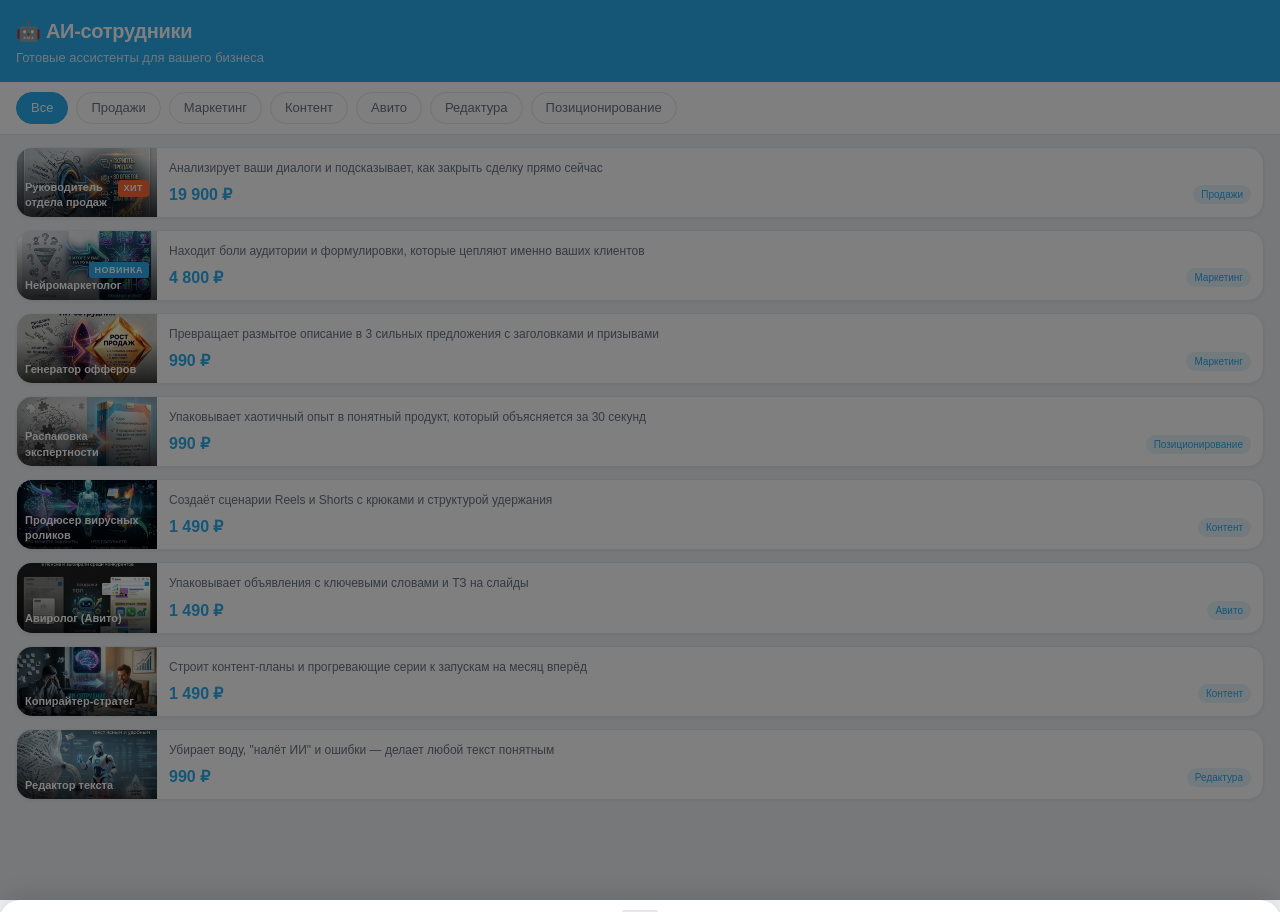
<file: tg-app/index.html>
<!DOCTYPE html>
<html lang="ru">
<head>
  <meta charset="UTF-8" />
  <!-- user-scalable=no — отключаем зум, как в нативном приложении -->
  <meta name="viewport" content="width=device-width, initial-scale=1.0, maximum-scale=1.0, user-scalable=no" />
  <title>АИ-сотрудники</title>

  <!-- Telegram Web App SDK — обязательно первым -->
  <script src="https://telegram.org/js/telegram-web-app.js"></script>

  <link rel="stylesheet" href="css/style.css" />
</head>
<body>

  <!-- ══════════════════════════════════════════════
       ЭКРАН 1: КАТАЛОГ (главный экран)
  ══════════════════════════════════════════════ -->
  <div id="screen-catalog" class="screen active">

    <!-- Шапка -->
    <header class="header">
      <div class="header-title">🤖 АИ-сотрудники</div>
      <div class="header-sub">Готовые ассистенты для вашего бизнеса</div>
    </header>

    <!-- Фильтры по категориям (горизонтальная прокрутка) -->
    <div class="filters-wrap">
      <div class="filters" id="filters">
        <!-- Чипы рендерятся через JS из массива categories в data.js -->
      </div>
    </div>

    <!-- Список карточек ассистентов -->
    <main class="catalog" id="catalog">
      <!-- Карточки рендерятся через JS из массива assistants в data.js -->
    </main>

  </div>


  <!-- ══════════════════════════════════════════════
       ЭКРАН 2: SUCCESS (после покупки)
  ══════════════════════════════════════════════ -->
  <div id="screen-success" class="screen">
    <div class="success-wrap">
      <span class="success-icon">✅</span>
      <h1 class="success-title">Оплата прошла!</h1>

      <!-- Название купленного ассистента — вставляется через JS -->
      <p class="success-product" id="success-product-name"></p>

      <p class="success-label">Что делать дальше:</p>
      <ol class="success-steps">
        <li>Перейди в бота по кнопке ниже</li>
        <li>Нажми <strong>/start</strong></li>
        <li>Выбери нужного ассистента в меню</li>
      </ol>
    </div>
  </div>


  <!-- ══════════════════════════════════════════════
       ШТОРКА: ДЕТАЛИ АССИСТЕНТА
       Overlay — затемнение фона, тап закрывает шторку
  ══════════════════════════════════════════════ -->
  <div id="sheet-overlay" class="sheet-overlay" onclick="closeSheet()"></div>

  <div id="sheet" class="sheet">

    <!-- Полоска-индикатор (намёк на свайп вниз) -->
    <div class="sheet-handle"></div>

    <!-- Кнопка закрытия -->
    <button class="sheet-close" onclick="closeSheet()" aria-label="Закрыть">✕</button>

    <!-- Контент шторки — рендерится через JS -->
    <div class="sheet-body" id="sheet-body"></div>

    <!-- Кнопка-фоллбэк (всегда видна; в Telegram дублируется через MainButton) -->
    <div class="sheet-footer">
      <button class="btn-primary" id="sheet-btn" onclick="handleBuy()">
        Написать нам
      </button>
    </div>

  </div>


  <!-- Данные ассистентов (константы, CONTACT_URL) -->
  <script src="js/data.js"></script>
  <!-- Основная логика: экраны, шторка, фильтры, Telegram API -->
  <script src="js/app.js"></script>

</body>
</html>
</file>
<file: tg-app/css/style.css>
/* ══════════════════════════════════════════════════════════
   CSS-переменные — цветовая схема (светлая тема)
   При тёмной теме body получает класс .dark (через JS)
══════════════════════════════════════════════════════════ */
:root {
  --bg:           #f0f2f5;
  --card-bg:      #ffffff;
  --sheet-bg:     #ffffff;
  --header-bg:    #2AABEE;
  --text:         #1a1a1a;
  --subtext:      #6b7280;
  --accent:       #2AABEE;
  --accent-press: #1a9de0;
  --border:       #e5e7eb;
  --tag-bg:       #e8f5fe;
  --tag-text:     #2AABEE;
  --overlay:      rgba(0, 0, 0, 0.5);
  --chip-active-bg: #2AABEE;
  --chip-active-text: #ffffff;
  --badge-hit:    #ff6b35;
  --badge-new:    #2AABEE;
  --success-bg:   #f0f9ff;
}

body.dark {
  --bg:           #1c1c1e;
  --card-bg:      #2c2c2e;
  --sheet-bg:     #2c2c2e;
  --text:         #f2f2f7;
  --subtext:      #8e8e93;
  --border:       #3a3a3c;
  --tag-bg:       #1a3a5c;
  --tag-text:     #60b0ff;
  --success-bg:   #1c2c3e;
}


/* ══════════════════════════════════════════════════════════
   Сброс и базовые стили
══════════════════════════════════════════════════════════ */
*, *::before, *::after {
  margin: 0;
  padding: 0;
  box-sizing: border-box;
  -webkit-tap-highlight-color: transparent; /* убираем синюю вспышку при тапе */
}

html, body {
  height: 100%;
  overflow: hidden; /* прокручивается только внутренний контент */
}

body {
  font-family: -apple-system, BlinkMacSystemFont, 'Segoe UI', Roboto, sans-serif;
  background: var(--bg);
  color: var(--text);
  font-size: 14px;
  line-height: 1.5;
  -webkit-font-smoothing: antialiased;
}

/* Запрет выделения текста при свайпе */
.sheet, .card, .chip {
  user-select: none;
  -webkit-user-select: none;
}


/* ══════════════════════════════════════════════════════════
   Управление экранами
   Активный экран — .active (плавный fade + лёгкий сдвиг)
══════════════════════════════════════════════════════════ */
.screen {
  position: absolute;
  inset: 0;
  display: flex;
  flex-direction: column;
  opacity: 0;
  pointer-events: none;
  transform: translateY(12px);
  transition: opacity 0.25s ease, transform 0.25s ease;
  background: var(--bg);
}

.screen.active {
  opacity: 1;
  pointer-events: all;
  transform: translateY(0);
}


/* ══════════════════════════════════════════════════════════
   Шапка (Header)
══════════════════════════════════════════════════════════ */
.header {
  background: var(--header-bg);
  color: #fff;
  padding: 16px 16px 14px;
  flex-shrink: 0;
}

.header-title {
  font-size: 20px;
  font-weight: 700;
  letter-spacing: -0.3px;
}

.header-sub {
  font-size: 13px;
  opacity: 0.85;
  margin-top: 2px;
}


/* ══════════════════════════════════════════════════════════
   Фильтры-чипы (горизонтальная прокрутка)
══════════════════════════════════════════════════════════ */
.filters-wrap {
  flex-shrink: 0;
  background: var(--card-bg);
  border-bottom: 1px solid var(--border);
}

.filters {
  display: flex;
  gap: 8px;
  padding: 10px 16px;
  overflow-x: auto;
  scrollbar-width: none; /* Firefox */
}
.filters::-webkit-scrollbar { display: none; } /* Chrome/Safari */

.chip {
  flex-shrink: 0;
  min-height: 32px;
  padding: 5px 14px;
  border-radius: 20px;
  border: 1.5px solid var(--border);
  background: transparent;
  color: var(--subtext);
  font-size: 13px;
  font-weight: 500;
  font-family: inherit;
  cursor: pointer;
  white-space: nowrap;
  transition: background 0.15s, border-color 0.15s, color 0.15s;
}

.chip:active {
  opacity: 0.75;
}

.chip.active {
  background: var(--chip-active-bg);
  border-color: var(--chip-active-bg);
  color: var(--chip-active-text);
}


/* ══════════════════════════════════════════════════════════
   Каталог (скроллируемая область с карточками)
══════════════════════════════════════════════════════════ */
.catalog {
  flex: 1;
  overflow-y: auto;
  padding: 12px 16px 100px; /* снизу 100px — под возможный MainButton */
  display: flex;
  flex-direction: column;
  gap: 12px;
  -webkit-overflow-scrolling: touch;
}


/* ══════════════════════════════════════════════════════════
   Карточка ассистента — горизонтальный макет с фото
══════════════════════════════════════════════════════════ */
.card {
  background: var(--card-bg);
  border-radius: 16px;
  border: 1px solid var(--border);
  cursor: pointer;
  position: relative;
  display: flex;
  flex-direction: row;
  height: 130px;
  overflow: hidden;
  transition: transform 0.12s ease, box-shadow 0.12s ease;
  box-shadow: 0 1px 4px rgba(0, 0, 0, 0.06);
}

.card:active {
  transform: scale(0.975);
  box-shadow: none;
}

/* Фото слева */
.card-image {
  width: 140px;
  flex-shrink: 0;
  overflow: hidden;
  position: relative;
  background: var(--border); /* заглушка пока грузится */
}

.card-image img {
  width: 100%;
  height: 100%;
  object-fit: cover;
  object-position: left center;
  display: block;
}

/* Название ассистента — overlay поверх фото */
.card-title-overlay {
  position: absolute;
  bottom: 0;
  left: 0;
  right: 0;
  z-index: 1;
  padding: 22px 8px 6px;
  background: linear-gradient(transparent, rgba(0,0,0,0.72));
  color: #fff;
  font-size: 11px;
  font-weight: 700;
  line-height: 1.4;
}


/* Контент справа */
.card-content {
  flex: 1;
  padding: 12px 12px 10px;
  display: flex;
  flex-direction: column;
  gap: 4px;
  min-width: 0; /* важно для text-overflow */
}

/* Бейдж "Хит" / "Новинка" — float right, одинаковый отступ от края */
.card-badge {
  float: right;
  font-size: 9px;
  font-weight: 700;
  padding: 2px 6px;
  border-radius: 3px;
  text-transform: uppercase;
  letter-spacing: 0.5px;
  color: #fff;
}

.card-badge.хит     { background: var(--badge-hit); }
.card-badge.новинка { background: var(--badge-new); }

.card-title {
  font-size: 14px;
  font-weight: 700;
  color: var(--text);
  line-height: 1.3;
  /* Обрезаем если не влезает */
  display: -webkit-box;
  -webkit-line-clamp: 2;
  -webkit-box-orient: vertical;
  overflow: hidden;
}

.card-desc {
  font-size: 12px;
  color: var(--subtext);
  line-height: 1.4;
  /* Одна строка с многоточием */
  white-space: nowrap;
  overflow: hidden;
  text-overflow: ellipsis;
}

.card-footer {
  display: flex;
  align-items: center;
  justify-content: space-between;
  gap: 6px;
  margin-top: auto;
}

.card-price {
  font-size: 16px;
  font-weight: 700;
  color: var(--accent);
  white-space: nowrap;
}

.card-tag {
  font-size: 10px;
  background: var(--tag-bg);
  color: var(--tag-text);
  padding: 2px 8px;
  border-radius: 20px;
  font-weight: 500;
  white-space: nowrap;
}

/* Пустое состояние (нет карточек по фильтру) */
.catalog-empty {
  text-align: center;
  color: var(--subtext);
  font-size: 14px;
  padding: 48px 16px;
}

.catalog-empty-icon {
  font-size: 40px;
  display: block;
  margin-bottom: 12px;
}


/* ══════════════════════════════════════════════════════════
   Оверлей (затемнение под шторкой)
══════════════════════════════════════════════════════════ */
.sheet-overlay {
  position: fixed;
  inset: 0;
  background: var(--overlay);
  z-index: 50;
  opacity: 1;
  transition: opacity 0.25s ease;
}

/* Скрытый оверлей — без pointer-events, без opacity */
.sheet-overlay.hidden {
  opacity: 0;
  pointer-events: none;
}


/* ══════════════════════════════════════════════════════════
   Шторка (модальный bottom sheet)
══════════════════════════════════════════════════════════ */
.sheet {
  position: fixed;
  bottom: 0;
  left: 0;
  right: 0;
  background: var(--sheet-bg);
  border-radius: 20px 20px 0 0;
  z-index: 51;
  max-height: 88vh;
  display: flex;
  flex-direction: column;
  /* По умолчанию — скрыта за нижним краем экрана */
  transform: translateY(100%);
  transition: transform 0.32s cubic-bezier(0.32, 0.72, 0, 1);
  box-shadow: 0 -4px 24px rgba(0, 0, 0, 0.12);
}

/* Открытое состояние */
.sheet.open {
  transform: translateY(0);
}

/* Полоска-индикатор (подсказка для свайпа вниз) */
.sheet-handle {
  width: 36px;
  height: 4px;
  background: var(--border);
  border-radius: 2px;
  margin: 10px auto 0;
  flex-shrink: 0;
}

/* Кнопка закрытия ✕ */
.sheet-close {
  position: absolute;
  top: 16px;
  right: 16px;
  width: 30px;
  height: 30px;
  border-radius: 50%;
  border: none;
  background: var(--border);
  color: var(--subtext);
  font-size: 13px;
  cursor: pointer;
  display: flex;
  align-items: center;
  justify-content: center;
  transition: background 0.15s;
}
.sheet-close:active { background: var(--subtext); color: var(--card-bg); }

/* Прокручиваемое тело шторки */
.sheet-body {
  flex: 1;
  display: flex;
  flex-direction: column;
  overflow: hidden;
}

/* Картинка в шторке — мобилка: сверху, десктоп: слева */
.sheet-hero {
  width: 100%;
  flex-shrink: 0;
  border-radius: 20px 20px 0 0;
  overflow: hidden;
}

.sheet-hero img {
  width: 100%;
  height: auto;
  display: block;
}

/* Текстовый контент шторки */
.sheet-content {
  flex: 1;
  overflow-y: auto;
  padding: 16px 20px 0;
  -webkit-overflow-scrolling: touch;
}

/* Широкий экран: картинка слева, контент справа */
@media (min-width: 600px) {
  .sheet-body {
    flex-direction: row;
  }

  .sheet-hero {
    width: 260px;
    height: 260px;
    align-self: center;
    border-radius: 12px;
    flex-shrink: 0;
    overflow: hidden;
    margin: 16px 0 16px 16px;
  }

  .sheet-hero img {
    width: 100%;
    height: 100%;
    object-fit: contain;
    object-position: center;
    background: #000;
  }

  .sheet-content {
    flex: 1;
    overflow-y: auto;
  }
}

.sheet-icon {
  font-size: 44px;
  display: block;
  margin-bottom: 10px;
}

.sheet-title {
  font-size: 21px;
  font-weight: 700;
  color: var(--text);
  margin-bottom: 6px;
  padding-right: 40px; /* чтобы ✕ не перекрывал */
}

.sheet-tagline {
  font-size: 14px;
  color: var(--subtext);
  line-height: 1.55;
  margin-bottom: 20px;
}

/* Секция "Что вы получите" */
.sheet-section {
  margin-bottom: 16px;
}

.sheet-section-title {
  font-size: 11px;
  font-weight: 600;
  color: var(--subtext);
  text-transform: uppercase;
  letter-spacing: 0.8px;
  margin-bottom: 10px;
}

.sheet-list {
  list-style: none;
  display: flex;
  flex-direction: column;
  gap: 8px;
}

.sheet-list li {
  font-size: 14px;
  color: var(--text);
  padding-left: 22px;
  position: relative;
  line-height: 1.45;
}

.sheet-list li::before {
  content: '✓';
  position: absolute;
  left: 0;
  color: var(--accent);
  font-weight: 700;
}

/* Социальное доказательство */
.sheet-proof {
  font-size: 13px;
  color: var(--subtext);
  background: var(--tag-bg);
  color: var(--tag-text);
  padding: 9px 14px;
  border-radius: 10px;
  margin: 16px 0;
  font-weight: 500;
}

/* Цена */
.sheet-price {
  font-size: 30px;
  font-weight: 700;
  color: var(--accent);
  margin-bottom: 4px;
  margin-top: 4px;
}

/* Подпись под ценой */
.sheet-price-note {
  font-size: 12px;
  color: var(--subtext);
  margin-bottom: 8px;
}

/* Нижняя панель с кнопкой */
.sheet-footer {
  padding: 12px 20px 28px;
  flex-shrink: 0;
  border-top: 1px solid var(--border);
}


/* ══════════════════════════════════════════════════════════
   Кнопки
══════════════════════════════════════════════════════════ */
.btn-primary {
  display: block;
  width: 100%;
  min-height: 50px; /* минимум 44px по требованию */
  background: var(--accent);
  color: #fff;
  border: none;
  border-radius: 14px;
  padding: 14px 20px;
  font-size: 16px;
  font-weight: 600;
  font-family: inherit;
  cursor: pointer;
  transition: background 0.15s, transform 0.1s;
  letter-spacing: -0.1px;
}

.btn-primary:active {
  background: var(--accent-press);
  transform: scale(0.98);
}


/* ══════════════════════════════════════════════════════════
   Экран Success
══════════════════════════════════════════════════════════ */
#screen-success {
  background: var(--success-bg);
  justify-content: center;
  align-items: center;
  padding: 32px 24px 80px; /* отступ снизу под MainButton */
  text-align: center;
}

.success-wrap {
  max-width: 340px;
  display: flex;
  flex-direction: column;
  align-items: center;
}

.success-icon {
  font-size: 72px;
  display: block;
  margin-bottom: 20px;
  animation: pop 0.4s cubic-bezier(0.34, 1.56, 0.64, 1);
}

@keyframes pop {
  from { transform: scale(0.5); opacity: 0; }
  to   { transform: scale(1);   opacity: 1; }
}

.success-title {
  font-size: 26px;
  font-weight: 700;
  color: var(--text);
  margin-bottom: 8px;
}

.success-product {
  font-size: 16px;
  color: var(--accent);
  font-weight: 600;
  margin-bottom: 28px;
}

.success-label {
  font-size: 12px;
  font-weight: 600;
  color: var(--subtext);
  text-transform: uppercase;
  letter-spacing: 0.6px;
  margin-bottom: 14px;
  align-self: flex-start;
}

/* Нумерованный список шагов */
.success-steps {
  list-style: none;
  counter-reset: step-counter;
  display: flex;
  flex-direction: column;
  gap: 12px;
  margin-bottom: 40px;
  align-self: flex-start;
  text-align: left;
}

.success-steps li {
  counter-increment: step-counter;
  padding-left: 36px;
  position: relative;
  font-size: 15px;
  color: var(--text);
  line-height: 1.45;
}

.success-steps li::before {
  content: counter(step-counter);
  position: absolute;
  left: 0;
  top: 0;
  width: 24px;
  height: 24px;
  background: var(--accent);
  color: #fff;
  border-radius: 50%;
  font-size: 12px;
  font-weight: 700;
  display: flex;
  align-items: center;
  justify-content: center;
}

.success-btn-wrap {
  width: 100%;
}
</file>
